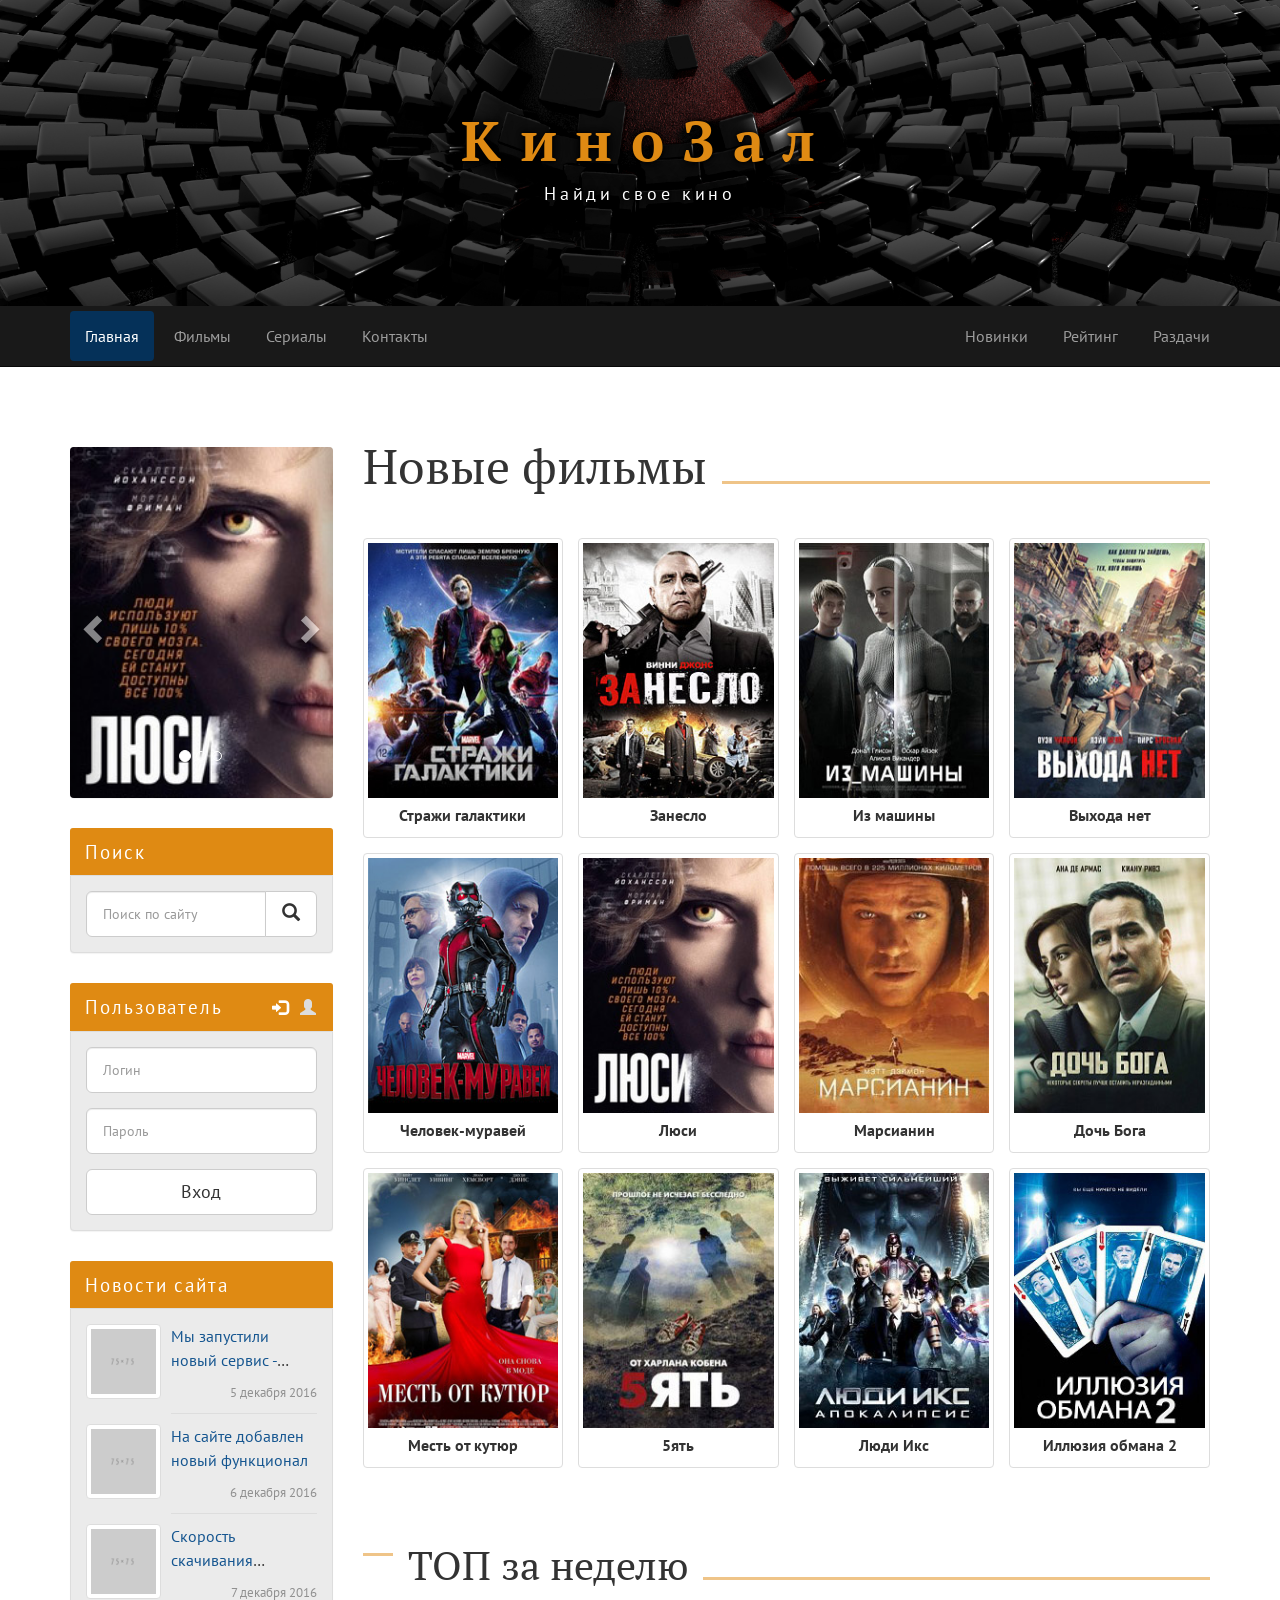
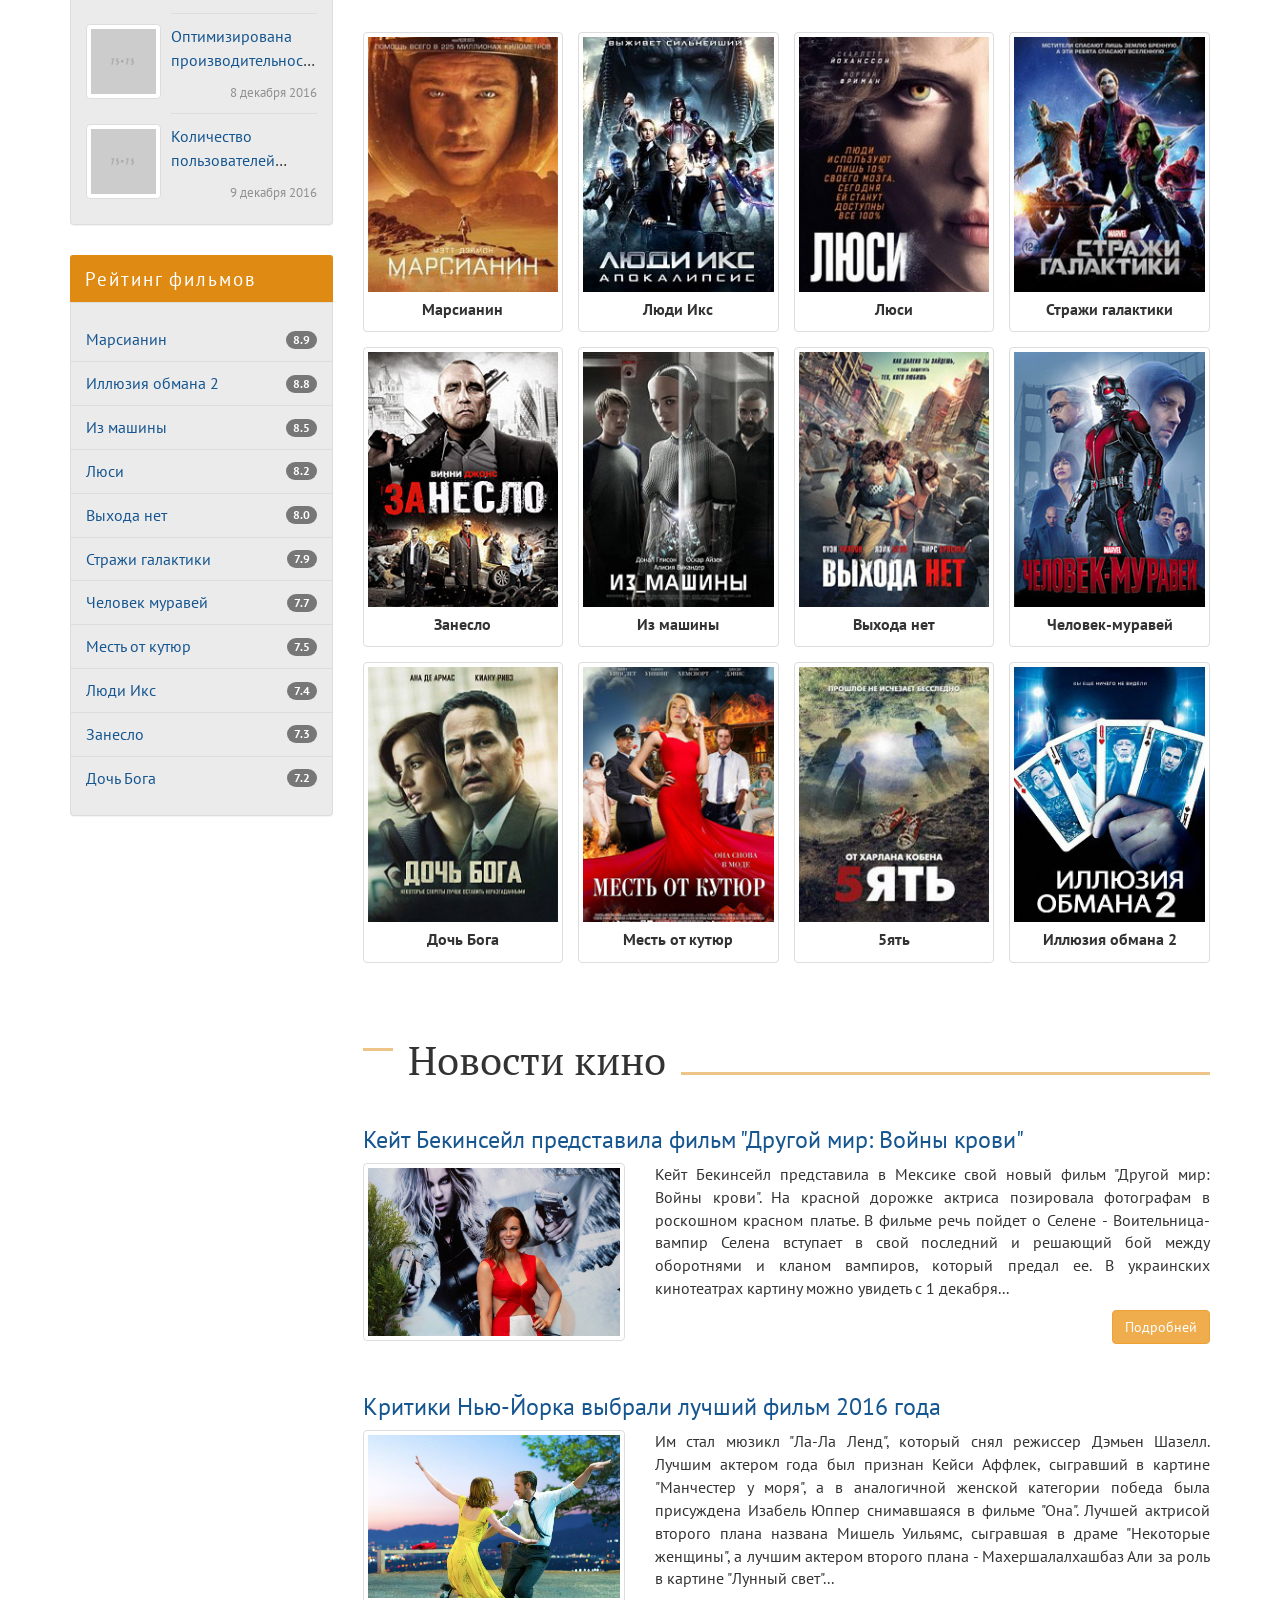
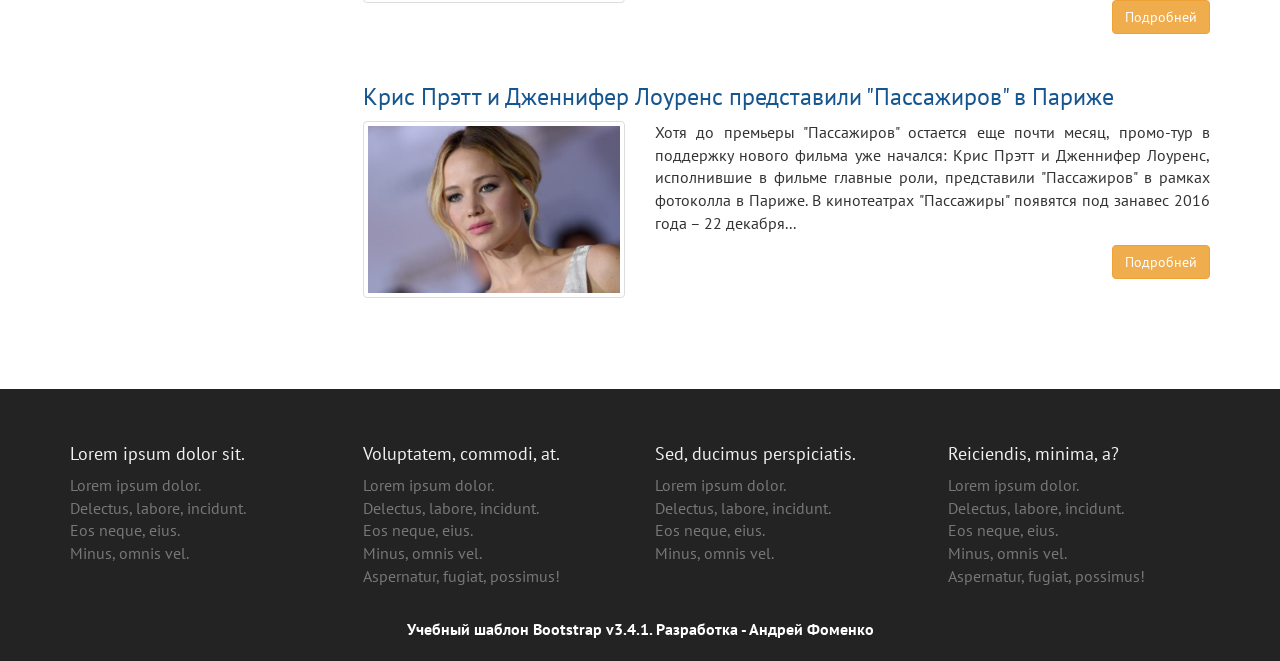
<file: index.html>
<!DOCTYPE html>

<html lang="ru">

<head>
  <meta charset="UTF-8">
  <meta name="viewport"
        content="width=device-width, initial-scale=1.0, minimum-scale=1.0">
  <meta http-equiv="X-UA-Compatible" content="ie=edge">
  <title>КиноЗал</title>
  <link href="libs/bootstrap/dist/css/bootstrap.min.css" rel="stylesheet">
  <link href="https://fonts.googleapis.com/css2?family=PT+Sans:wght@400;700&family=PT+Serif:wght@400;700&display=swap"
        rel="stylesheet">
  <link href="assets/css/style.css" rel="stylesheet">
  <link rel="icon" href="assets/img/favicon.png" type="image/x-icon">
  <!--[if lt IE 9]>
  <script src="https://oss.maxcdn.com/html5shiv/3.7.3/html5shiv.min.js"></script>
  <script src="https://oss.maxcdn.com/respond/1.4.2/respond.min.js"></script>
  <![endif]-->
</head>

<body>

  <header class="header container-fluid">
    <div class="header-logo row">
      <div class="container">
        <strong class="header-logo__title">КиноЗал</strong>
        <span class="header-logo__description">Найди свое кино</span>
      </div>
    </div>

    <div class="row">
      <nav class="navbar navbar-inverse navbar-static-top">
        <div class="container">
          <div class="navbar-header">
            <button type="button" class="navbar-toggle collapsed" data-toggle="collapse" data-target="#bs-example-navbar-collapse-1" aria-expanded="false">
              <span class="icon-bar"></span>
              <span class="icon-bar"></span>
              <span class="icon-bar"></span>
            </button>
          </div>

          <div class="collapse navbar-collapse" id="bs-example-navbar-collapse-1">
            <ul class="nav navbar-nav navbar-left">
              <li class="active"><a href="index.html">Главная</a></li>
              <li><a href="page.html">Фильмы</a></li>
              <li><a href="#">Сериалы</a></li>
              <li><a href="#">Контакты</a></li>
            </ul>
            <ul class="nav navbar-nav navbar-right">
              <li><a href="#">Новинки</a></li>
              <li><a href="#">Рейтинг</a></li>
              <li><a href="#">Раздачи</a></li>
            </ul>
          </div>
        </div>
      </nav>
    </div>


  </header>

  <div class="container">
    <div class="row">
      <main class="main col-lg-9 col-lg-push-3 col-md-8 col-md-push-4">

        <section class="site-search panel panel-info hidden-lg hidden-md">
          <div class="panel-heading">Поиск</div>
          <div class="panel-body">
            <form action="search">
              <div class="input-group input-group-lg">
                <input class="form-control" type="search" placeholder="Поиск по сайту" name="search">
                <span class="input-group-btn">
                  <button class="btn btn-default" type="submit"><span class="glyphicon glyphicon-search" aria-hidden="true"></span></button>
                </span>
              </div>
            </form>
          </div>
        </section>

        <section class="user-login panel panel-info hidden-lg hidden-md">
          <div class="panel-heading">Пользователь</div>
          <div class="panel-body">

            <ul class="user-login__tabs nav nav-tabs" role="tablist">
              <li role="presentation" class="active">
                <a href="#user-login-main" aria-controls="user-login-main" role="tab" data-toggle="tab"><span class="glyphicon glyphicon-log-in" aria-hidden="true"></span></a>
              </li>
              <li role="presentation">
                <a href="#user-registration-main" aria-controls="user-registration-main" role="tab" data-toggle="tab"><span class="glyphicon glyphicon-user" aria-hidden="true"></span></a>
              </li>
            </ul>

            <div class="user-login__content tab-content">
              <div role="tabpanel" class="tab-pane fade in active" id="user-login-main">
                <form action="login">

                  <div class="form-group">
                    <input class="form-control input-lg" type="text" placeholder="Логин" name="login">
                  </div>

                  <div class="form-group">
                    <input class="form-control input-lg" type="text" placeholder="Пароль" name="password">
                  </div>

                  <button class="btn btn-default btn-lg btn-block" type="submit">Вход</button>

                </form>
              </div>

              <div role="tabpanel" class="tab-pane fade" id="user-registration-main">
                <form action="registration">

                  <div class="form-group">
                    <input class="form-control input-lg" type="text" placeholder="Логин" name="login">
                  </div>

                  <div class="form-group">
                    <input class="form-control input-lg" type="text" placeholder="Пароль" name="password">
                  </div>

                  <div class="form-group">
                    <input class="form-control input-lg" type="email" placeholder="Email" name="email">
                  </div>

                  <button class="btn btn-default btn-lg btn-block" type="submit">Регистрация</button>

                </form>
              </div>
            </div>

          </div>
        </section>

        <section class="new-films">
          <div class="films-caption">
            <h1 class="new-films-title">Новые фильмы</h1>
          </div>
          <div class="new-films-row row">

            <article class="new-films-item col-lg-3 col-sm-4 col-xs-6">
              <div class="new-films-item__thumbnail thumbnail">
                <a href="#">
                  <img class="new-films-item__image" src="assets/img/films/1266931.jpg" alt="Film">
                  <div class="new-films-item__caption caption">
                    <h3 class="new-films-item__title">Стражи галактики</h3>
                  </div>
                </a>
              </div>
            </article>

            <article class="new-films-item col-lg-3 col-sm-4 col-xs-6">
              <div class="new-films-item__thumbnail thumbnail">
                <a href="#">
                  <img class="new-films-item__image" src="assets/img/films/1289488.jpg" alt="Film">
                  <div class="new-films-item__caption caption">
                    <h3 class="new-films-item__title">Занесло</h3>
                  </div>
                </a>
              </div>
            </article>

            <article class="new-films-item col-lg-3 col-sm-4 col-xs-6">
              <div class="new-films-item__thumbnail thumbnail">
                <a href="#">
                  <img class="new-films-item__image" src="assets/img/films/1341151.jpg" alt="Film">
                  <div class="new-films-item__caption caption">
                    <h3 class="new-films-item__title">Из машины</h3>
                  </div>
                </a>
              </div>
            </article>

            <article class="new-films-item col-lg-3 col-sm-4 col-xs-6">
              <div class="new-films-item__thumbnail thumbnail">
                <a href="#">
                  <img class="new-films-item__image" src="assets/img/films/1381061.jpg" alt="Film">
                  <div class="new-films-item__caption caption">
                    <h3 class="new-films-item__title">Выхода нет</h3>
                  </div>
                </a>
              </div>
            </article>

            <article class="new-films-item col-lg-3 col-sm-4 col-xs-6">
              <div class="new-films-item__thumbnail thumbnail">
                <a href="#">
                  <img class="new-films-item__image" src="assets/img/films/1393263.jpg" alt="Film">
                  <div class="new-films-item__caption caption">
                    <h3 class="new-films-item__title">Человек-муравей</h3>
                  </div>
                </a>
              </div>
            </article>

            <article class="new-films-item col-lg-3 col-sm-4 col-xs-6">
              <div class="new-films-item__thumbnail thumbnail">
                <a href="#">
                  <img class="new-films-item__image" src="assets/img/films/1263242.jpg" alt="Film">
                  <div class="new-films-item__caption caption">
                    <h3 class="new-films-item__title">Люси</h3>
                  </div>
                </a>
              </div>
            </article>

            <article class="new-films-item col-lg-3 col-sm-4 col-xs-6">
              <div class="new-films-item__thumbnail thumbnail">
                <a href="#">
                  <img class="new-films-item__image" src="assets/img/films/1401663.jpg" alt="Film">
                  <div class="new-films-item__caption caption">
                    <h3 class="new-films-item__title">Марсианин</h3>
                  </div>
                </a>
              </div>
            </article>

            <article class="new-films-item col-lg-3 col-sm-4 col-xs-6">
              <div class="new-films-item__thumbnail thumbnail">
                <a href="#">
                  <img class="new-films-item__image" src="assets/img/films/1415999.jpg" alt="Film">
                  <div class="new-films-item__caption caption">
                    <h3 class="new-films-item__title">Дочь Бога</h3>
                  </div>
                </a>
              </div>
            </article>

            <article class="new-films-item col-lg-3 col-sm-4 col-xs-6">
              <div class="new-films-item__thumbnail thumbnail">
                <a href="#">
                  <img class="new-films-item__image" src="assets/img/films/1423264.jpg" alt="Film">
                  <div class="new-films-item__caption caption">
                    <h3 class="new-films-item__title">Месть от кутюр</h3>
                  </div>
                </a>
              </div>
            </article>

            <article class="new-films-item col-lg-3 col-sm-4 col-xs-6">
              <div class="new-films-item__thumbnail thumbnail">
                <a href="#">
                  <img class="new-films-item__image" src="assets/img/films/1441076.jpg" alt="Film">
                  <div class="new-films-item__caption caption">
                    <h3 class="new-films-item__title">5ять</h3>
                  </div>
                </a>
              </div>
            </article>

            <article class="new-films-item col-lg-3 col-sm-4 col-xs-6">
              <div class="new-films-item__thumbnail thumbnail">
                <a href="#">
                  <img class="new-films-item__image" src="assets/img/films/1453229.jpg" alt="Film">
                  <div class="new-films-item__caption caption">
                    <h3 class="new-films-item__title">Люди Икс</h3>
                  </div>
                </a>
              </div>
            </article>

            <article class="new-films-item col-lg-3 col-sm-4 col-xs-6">
              <div class="new-films-item__thumbnail thumbnail">
                <a href="#">
                  <img class="new-films-item__image" src="assets/img/films/1455536.jpg" alt="Film">
                  <div class="new-films-item__caption caption">
                    <h3 class="new-films-item__title">Иллюзия обмана 2</h3>
                  </div>
                </a>
              </div>
            </article>

          </div>
        </section>

        <section class="top-films">
          <div class="films-caption">
            <h2 class="top-films-title">ТОП за неделю</h2>
          </div>
          <div class="top-films-row row">

            <article class="top-films-item col-lg-3 col-sm-4 col-xs-6">
              <div class="top-films-item__thumbnail thumbnail">
                <a href="#">
                  <img class="top-films-item__image" src="assets/img/films/1401663.jpg" alt="Film">
                  <div class="top-films-item__caption caption">
                    <h3 class="top-films-item__title">Марсианин</h3>
                  </div>
                </a>
              </div>
            </article>

            <article class="top-films-item col-lg-3 col-sm-4 col-xs-6">
              <div class="top-films-item__thumbnail thumbnail">
                <a href="#">
                  <img class="top-films-item__image" src="assets/img/films/1453229.jpg" alt="Film">
                  <div class="top-films-item__caption caption">
                    <h3 class="top-films-item__title">Люди Икс</h3>
                  </div>
                </a>
              </div>
            </article>

            <article class="top-films-item col-lg-3 col-sm-4 col-xs-6">
              <div class="top-films-item__thumbnail thumbnail">
                <a href="#">
                  <img class="top-films-item__image" src="assets/img/films/1263242.jpg" alt="Film">
                  <div class="top-films-item__caption caption">
                    <h3 class="top-films-item__title">Люси</h3>
                  </div>
                </a>
              </div>
            </article>

            <article class="top-films-item col-lg-3 col-sm-4 col-xs-6">
              <div class="top-films-item__thumbnail thumbnail">
                <a href="#">
                  <img class="top-films-item__image" src="assets/img/films/1266931.jpg" alt="Film">
                  <div class="top-films-item__caption caption">
                    <h3 class="top-films-item__title">Стражи галактики</h3>
                  </div>
                </a>
              </div>
            </article>

            <article class="top-films-item col-lg-3 col-sm-4 col-xs-6">
              <div class="top-films-item__thumbnail thumbnail">
                <a href="#">
                  <img class="top-films-item__image" src="assets/img/films/1289488.jpg" alt="Film">
                  <div class="top-films-item__caption caption">
                    <h3 class="top-films-item__title">Занесло</h3>
                  </div>
                </a>
              </div>
            </article>

            <article class="top-films-item col-lg-3 col-sm-4 col-xs-6">
              <div class="top-films-item__thumbnail thumbnail">
                <a href="#">
                  <img class="top-films-item__image" src="assets/img/films/1341151.jpg" alt="Film">
                  <div class="top-films-item__caption caption">
                    <h3 class="top-films-item__title">Из машины</h3>
                  </div>
                </a>
              </div>
            </article>

            <article class="top-films-item col-lg-3 col-sm-4 col-xs-6">
              <div class="top-films-item__thumbnail thumbnail">
                <a href="#">
                  <img class="top-films-item__image" src="assets/img/films/1381061.jpg" alt="Film">
                  <div class="top-films-item__caption caption">
                    <h3 class="top-films-item__title">Выхода нет</h3>
                  </div>
                </a>
              </div>
            </article>

            <article class="top-films-item col-lg-3 col-sm-4 col-xs-6">
              <div class="top-films-item__thumbnail thumbnail">
                <a href="#">
                  <img class="top-films-item__image" src="assets/img/films/1393263.jpg" alt="Film">
                  <div class="top-films-item__caption caption">
                    <h3 class="top-films-item__title">Человек-муравей</h3>
                  </div>
                </a>
              </div>
            </article>

            <article class="top-films-item col-lg-3 col-sm-4 col-xs-6">
              <div class="top-films-item__thumbnail thumbnail">
                <a href="#">
                  <img class="top-films-item__image" src="assets/img/films/1415999.jpg" alt="Film">
                  <div class="top-films-item__caption caption">
                    <h3 class="top-films-item__title">Дочь Бога</h3>
                  </div>
                </a>
              </div>
            </article>

            <article class="top-films-item col-lg-3 col-sm-4 col-xs-6">
              <div class="top-films-item__thumbnail thumbnail">
                <a href="#">
                  <img class="top-films-item__image" src="assets/img/films/1423264.jpg" alt="Film">
                  <div class="top-films-item__caption caption">
                    <h3 class="top-films-item__title">Месть от кутюр</h3>
                  </div>
                </a>
              </div>
            </article>

            <article class="top-films-item col-lg-3 col-sm-4 col-xs-6">
              <div class="top-films-item__thumbnail thumbnail">
                <a href="#">
                  <img class="top-films-item__image" src="assets/img/films/1441076.jpg" alt="Film">
                  <div class="top-films-item__caption caption">
                    <h3 class="top-films-item__title">5ять</h3>
                  </div>
                </a>
              </div>
            </article>

            <article class="top-films-item col-lg-3 col-sm-4 col-xs-6">
              <div class="top-films-item__thumbnail thumbnail">
                <a href="#">
                  <img class="top-films-item__image" src="assets/img/films/1455536.jpg" alt="Film">
                  <div class="top-films-item__caption caption">
                    <h3 class="top-films-item__title">Иллюзия обмана 2</h3>
                  </div>
                </a>
              </div>
            </article>

          </div>
        </section>

        <section class="film-news">
          <div class="films-caption">
            <h2 class="films-news-title">Новости кино</h2>
          </div>

          <article class="films-news-item">
            <h3 class="films-news-item__title films-news-item__title--first"><a href="#">Кейт Бекинсейл представила фильм "Другой мир: Войны крови"</a></h3>
            <div class="row">
              <div class="col-sm-4">
                <div class="films-news-item__thumbnail thumbnail">
                  <img class="films-news-item__image" src="assets/img/news/news-1.jpg" alt="image">
                </div>
              </div>
              <div class="col-sm-8">
                <p class="films-news-item__description">Кейт Бекинсейл представила в Мексике свой новый фильм "Другой мир: Войны крови". На красной дорожке актриса позировала фотографам в роскошном красном платье. В фильме речь пойдет о Селене - Воительница-вампир Селена вступает в свой последний и решающий бой между оборотнями и кланом вампиров, который предал ее. В украинских кинотеатрах картину можно увидеть с 1 декабря...
                </p>
                <a href="#" class="films-news-item__btn btn btn-warning">Подробней</a>
              </div>
            </div>
          </article>

          <article class="films-news-item">
            <h3 class="films-news-item__title"><a href="#">Критики Нью-Йорка выбрали лучший фильм 2016 года</a></h3>
            <div class="row">
              <div class="col-sm-4">
                <div class="films-news-item__thumbnail thumbnail">
                  <img class="films-news-item__image" src="assets/img/news/news-2.jpg" alt="image">
                </div>
              </div>
              <div class="col-sm-8">
                <p class="films-news-item__description">Им стал мюзикл "Ла-Ла Ленд", который снял режиссер Дэмьен Шазелл. Лучшим актером года был признан Кейси Аффлек, сыгравший в картине "Манчестер у моря", а в аналогичной женской категории победа была присуждена Изабель Юппер снимавшаяся в фильме "Она". Лучшей актрисой второго плана названа Мишель Уильямс, сыгравшая в драме "Некоторые женщины", а лучшим актером второго плана - Махершалалхашбаз Али за роль в картине "Лунный свет"...
                </p>
                <a href="#" class="films-news-item__btn btn btn-warning">Подробней</a>
              </div>
            </div>
          </article>

          <article class="films-news-item">
            <h3 class="films-news-item__title"><a href="#">Крис Прэтт и Дженнифер Лоуренс представили "Пассажиров" в Париже</a></h3>
            <div class="row">
              <div class="col-sm-4">
                <div class="films-news-item__thumbnail thumbnail">
                  <img class="films-news-item__image" src="assets/img/news/news-3.jpg" alt="image">
                </div>
              </div>
              <div class="col-sm-8">
                <p class="films-news-item__description">Хотя до премьеры "Пассажиров" остается еще почти месяц, промо-тур в поддержку нового фильма уже начался: Крис Прэтт и Дженнифер Лоуренс, исполнившие в фильме главные роли, представили "Пассажиров" в рамках фотоколла в Париже. В кинотеатрах "Пассажиры" появятся под занавес 2016 года – 22 декабря...
                </p>
                <a href="#" class="films-news-item__btn btn btn-warning">Подробней</a>
              </div>
            </div>
          </article>

        </section>

      </main>


      <aside class="left-sidebar col-lg-3 col-lg-pull-9 col-md-4 col-md-pull-8">
        <div class="vertical-slider panel panel-info hidden-sm hidden-xs">
          <div id="carousel-example-generic" class="carousel slide" data-ride="carousel">

            <ol class="carousel-indicators">
              <li data-target="#carousel-example-generic" data-slide-to="0" class="active"></li>
              <li data-target="#carousel-example-generic" data-slide-to="1"></li>
              <li data-target="#carousel-example-generic" data-slide-to="2"></li>
            </ol>

            <div class="carousel-inner" role="listbox">

              <div class="item active">
                <img class="vertical-slider__image" src="assets/img/films/1263242.jpg" alt="Film 1">
              </div>

              <div class="item">
                <img class="vertical-slider__image" src="assets/img/films/1266931.jpg" alt="Film 2">
              </div>

              <div class="item">
                <img class="vertical-slider__image" src="assets/img/films/1289488.jpg" alt="Film 3">
              </div>

            </div>

            <a class="left carousel-control" href="#carousel-example-generic" role="button" data-slide="prev">
              <span class="glyphicon glyphicon-chevron-left" aria-hidden="true"></span>
              <span class="sr-only">Previous</span>
            </a>
            <a class="right carousel-control" href="#carousel-example-generic" role="button" data-slide="next">
              <span class="glyphicon glyphicon-chevron-right" aria-hidden="true"></span>
              <span class="sr-only">Next</span>
            </a>
          </div>
        </div>

        <div class="site-search panel panel-info hidden-sm hidden-xs">
          <div class="panel-heading">Поиск</div>
          <div class="panel-body">
            <form action="search">
              <div class="input-group input-group-lg">
                <input class="form-control" type="search" placeholder="Поиск по сайту" name="search">
                <span class="input-group-btn">
                  <button class="btn btn-default" type="submit"><span class="glyphicon glyphicon-search" aria-hidden="true"></span></button>
                </span>
              </div>
            </form>
          </div>
        </div>

        <div class="user-login panel panel-info hidden-sm hidden-xs">
          <div class="panel-heading">Пользователь</div>
          <div class="panel-body">

            <ul class="user-login__tabs nav nav-tabs" role="tablist">
              <li role="presentation" class="active">
                <a href="#user-login-sidebar" aria-controls="user-login-sidebar" role="tab" data-toggle="tab"><span class="glyphicon glyphicon-log-in" aria-hidden="true"></span></a>
              </li>
              <li role="presentation">
                <a href="#user-registration-sidebar" aria-controls="user-registration-sidebar" role="tab" data-toggle="tab"><span class="glyphicon glyphicon-user" aria-hidden="true"></span></a>
              </li>
            </ul>

            <div class="user-login__content tab-content">
              <div role="tabpanel" class="tab-pane fade in active" id="user-login-sidebar">
                <form action="login">

                  <div class="form-group">
                    <input class="form-control input-lg" type="text" placeholder="Логин" name="login">
                  </div>

                  <div class="form-group">
                    <input class="form-control input-lg" type="text" placeholder="Пароль" name="password">
                  </div>

                  <button class="btn btn-default btn-lg btn-block" type="submit">Вход</button>

                </form>
              </div>

              <div role="tabpanel" class="tab-pane fade" id="user-registration-sidebar">
                <form action="registration">

                  <div class="form-group">
                    <input class="form-control input-lg" type="text" placeholder="Логин" name="login">
                  </div>

                  <div class="form-group">
                    <input class="form-control input-lg" type="text" placeholder="Пароль" name="password">
                  </div>

                  <div class="form-group">
                    <input class="form-control input-lg" type="email" placeholder="Email" name="email">
                  </div>

                  <button class="btn btn-default btn-lg btn-block" type="submit">Регистрация</button>

                </form>
              </div>
            </div>

          </div>
        </div>

        <div class="panel panel-info">
          <div class="panel-heading">Новости сайта</div>
          <div class="panel-body">
            <div class="site-news-item">
              <div class="site-news-item__image thumbnail">
                <img src="assets/img/75x75.png" alt="News"></div>
                <div class="site-news-item__title">
                  <a href="#">Мы запустили новый сервис - КиноМонстр</a></div>
                <div class="site-news-item__date">5 декабря 2016</div>
              </div>


            <div class="site-news-item">
              <div class="site-news-item__image thumbnail">
                <img src="assets/img/75x75.png" alt="News"></div>
              <div class="site-news-item__title">
                <a href="#">На сайте добавлен новый функционал</a></div>
              <div class="site-news-item__date">6 декабря 2016</div>
            </div>


            <div class="site-news-item">
              <div class="site-news-item__image thumbnail">
                <img src="assets/img/75x75.png" alt="News"></div>
              <div class="site-news-item__title">
                <a href="#">Скорость скачивания фильмов увеличена</a></div>
              <div class="site-news-item__date">7 декабря 2016</div>
            </div>


            <div class="site-news-item">
              <div class="site-news-item__image thumbnail">
                <img src="assets/img/75x75.png" alt="News"></div>
              <div class="site-news-item__title">
                <a href="#">Оптимизирована производительность сервера</a></div>
              <div class="site-news-item__date">8 декабря 2016</div>
            </div>


            <div class="site-news-item">
              <div class="site-news-item__image thumbnail">
                <img src="assets/img/75x75.png" alt="News"></div>
              <div class="site-news-item__title">
                <a href="#">Количество пользователей перевалила за 10 000</a></div>
              <div class="site-news-item__date">9 декабря 2016</div>
            </div>

          </div>

        </div>

        <div class="top-films panel panel-info">
          <div class="panel-heading">Рейтинг фильмов</div>
          <div class="top-films__body panel-body">
            <div class="top-films__list list-group">
              <a href="#" class="top-films__item list-group-item">Марсианин
                <span class="top-films__badge badge">8.9</span>
              </a>

              <a href="#" class="top-films__item list-group-item">Иллюзия обмана 2
                <span class="top-films__badge badge">8.8</span>
              </a>

              <a href="#" class="top-films__item list-group-item">Из машины
                <span class="top-films__badge badge">8.5</span>
              </a>

              <a href="#" class="top-films__item list-group-item">Люси
                <span class="top-films__badge badge">8.2</span>
              </a>

              <a href="#" class="top-films__item list-group-item">Выхода нет
                <span class="top-films__badge badge">8.0</span>
              </a>

              <a href="#" class="top-films__item list-group-item">Стражи галактики
                <span class="top-films__badge badge">7.9</span>
              </a>

              <a href="#" class="top-films__item list-group-item">Человек муравей
                <span class="top-films__badge badge">7.7</span>
              </a>

              <a href="#" class="top-films__item list-group-item">Месть от кутюр
                <span class="top-films__badge badge">7.5</span>
              </a>

              <a href="#" class="top-films__item list-group-item">Люди Икс
                <span class="top-films__badge badge">7.4</span>
              </a>

              <a href="#" class="top-films__item list-group-item">Занесло
                <span class="top-films__badge badge">7.3</span>
              </a>

              <a href="#" class="top-films__item list-group-item">Дочь Бога
                <span class="top-films__badge badge">7.2</span>
              </a>

            </div>
          </div>
        </div>
      </aside>
    </div>
  </div>

  <footer class="footer container-fluid">
    <div class="row">
      <div class="container footer-container">
        <div class="row footer-row">
          <div class="col-md-3 col-xs-6 footer-nav">
            <h4 class="footer-nav__title">Lorem ipsum dolor sit.</h4>
            <ul class="footer-nav__list">
              <li class="footer-nav__item"><a href="#">Lorem ipsum dolor.</a></li>
              <li class="footer-nav__item"><a href="#">Delectus, labore, incidunt.</a></li>
              <li class="footer-nav__item"><a href="#">Eos neque, eius.</a></li>
              <li class="footer-nav__item"><a href="#">Minus, omnis vel.</a></li>
            </ul>
          </div>

          <div class="col-md-3 col-xs-6 footer-nav">
            <h4 class="footer-nav__title">Voluptatem, commodi, at.</h4>
            <ul  class="footer-nav__list">
              <li class="footer-nav__item"><a href="#">Lorem ipsum dolor.</a></li>
              <li class="footer-nav__item"><a href="#">Delectus, labore, incidunt.</a></li>
              <li class="footer-nav__item"><a href="#">Eos neque, eius.</a></li>
              <li class="footer-nav__item"><a href="#">Minus, omnis vel.</a></li>
              <li class="footer-nav__item"><a href="#">Aspernatur, fugiat, possimus!</a></li>
            </ul>
          </div>

          <div class="col-md-3 col-xs-6 footer-nav">
            <h4 class="footer-nav__title">Sed, ducimus perspiciatis.</h4>
            <ul class="footer-nav__list">
              <li class="footer-nav__item"><a href="#">Lorem ipsum dolor.</a></li>
              <li class="footer-nav__item"><a href="#">Delectus, labore, incidunt.</a></li>
              <li class="footer-nav__item"><a href="#">Eos neque, eius.</a></li>
              <li class="footer-nav__item"><a href="#">Minus, omnis vel.</a></li>
            </ul>
          </div>

          <div class="col-md-3 col-xs-6 footer-nav">
            <h4 class="footer-nav__title">Reiciendis, minima, a?</h4>
            <ul  class="footer-nav__list">
              <li class="footer-nav__item"><a href="#">Lorem ipsum dolor.</a></li>
              <li class="footer-nav__item"><a href="#">Delectus, labore, incidunt.</a></li>
              <li class="footer-nav__item"><a href="#">Eos neque, eius.</a></li>
              <li class="footer-nav__item"><a href="#">Minus, omnis vel.</a></li>
              <li class="footer-nav__item"><a href="#">Aspernatur, fugiat, possimus!</a></li>
            </ul>
          </div>

        </div>

        <div class="row copyright">
          <a href="https://fomenko.top/">Учебный шаблон Bootstrap v3.4.1. Разработка - Андрей Фоменко</a>
        </div>

      </div>
    </div>
  </footer>

<script src="libs/jquery/dist/jquery.min.js"></script>
<script src="libs/bootstrap/dist/js/bootstrap.min.js"></script>
</body>

</html>
</file>
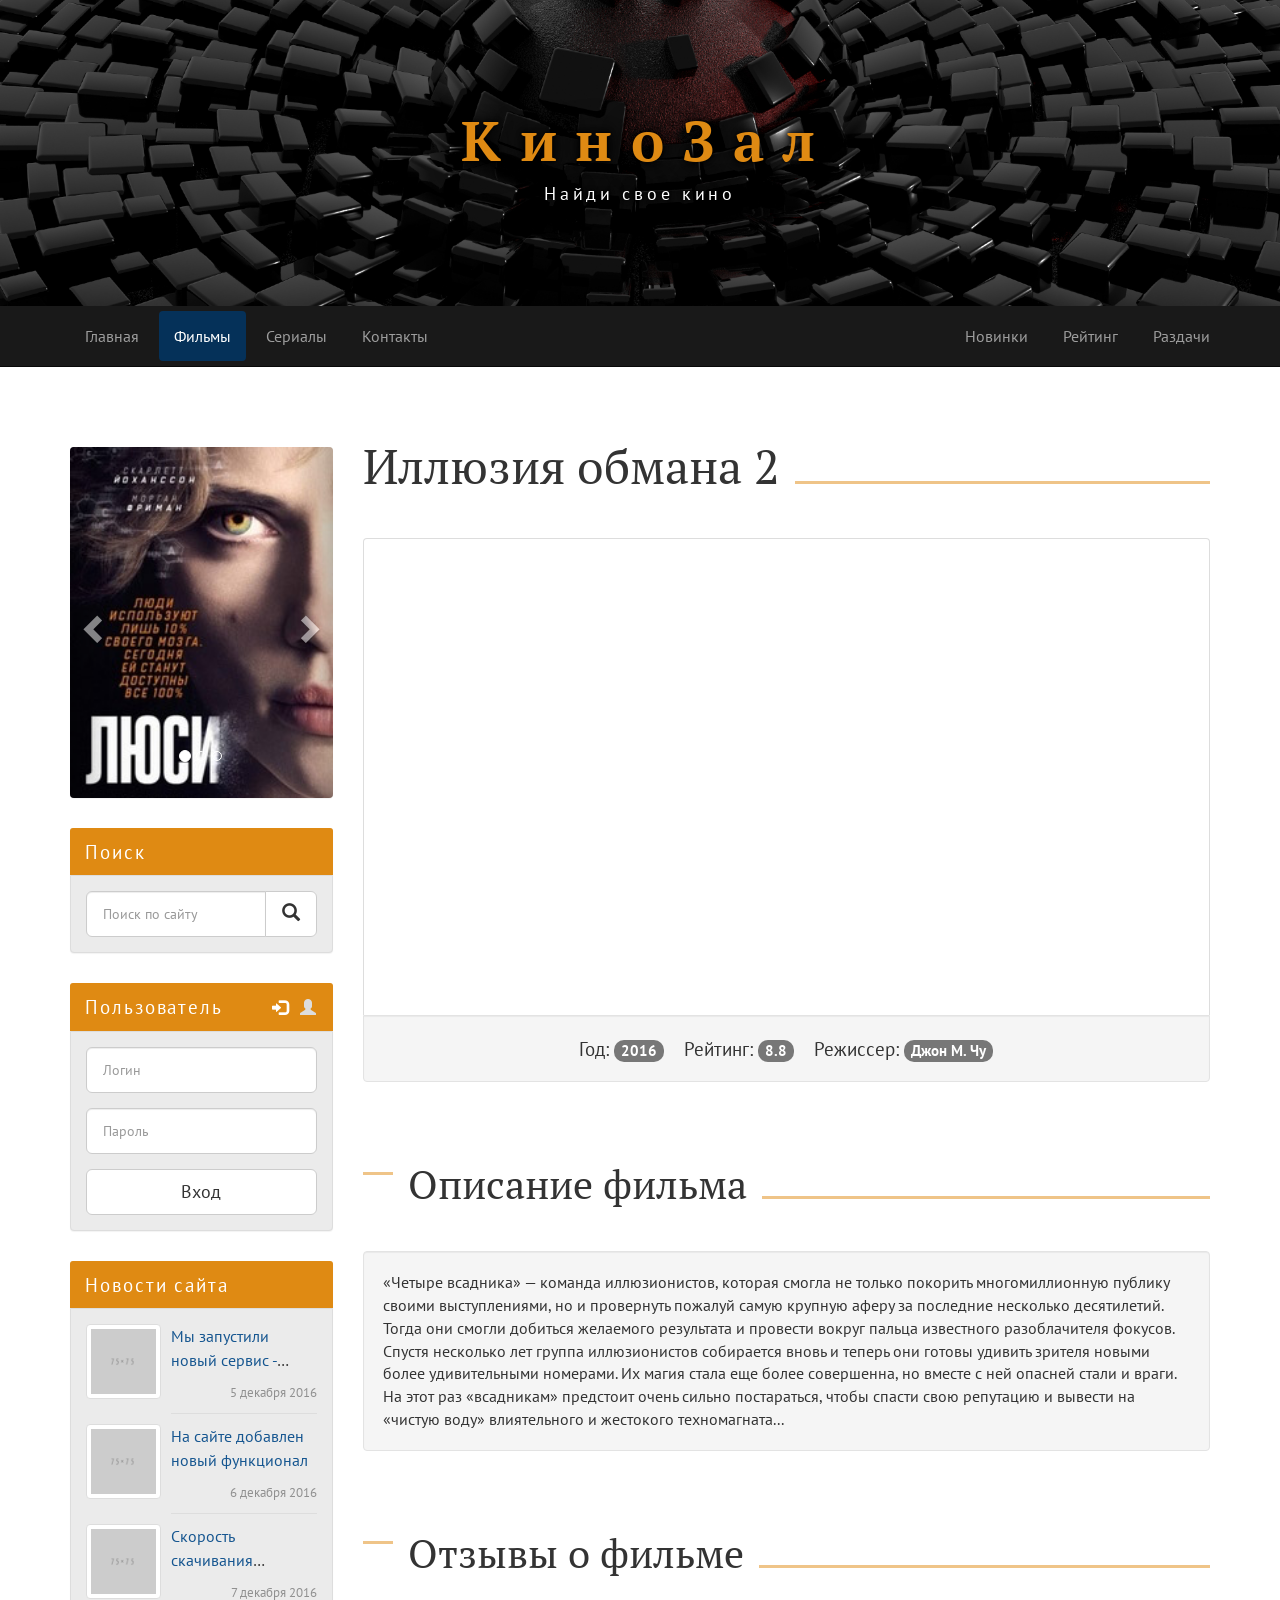
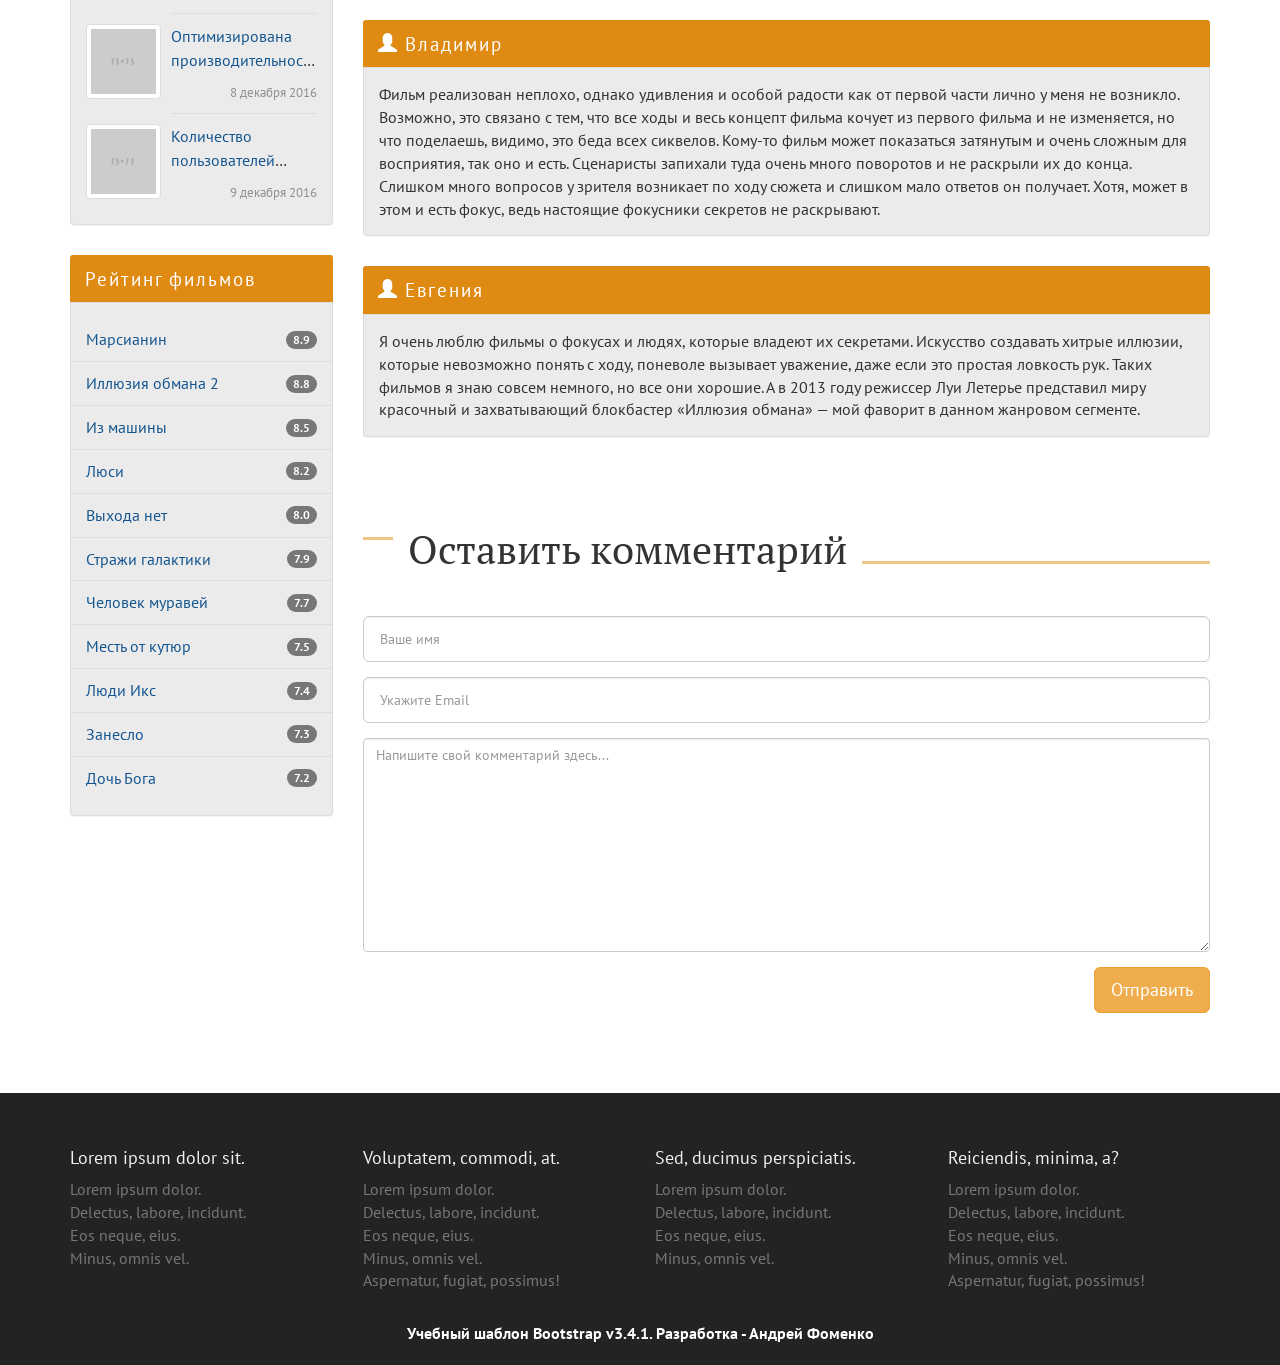
<file: page.html>
<!DOCTYPE html>

<html lang="ru">

<head>
  <meta charset="UTF-8">
  <meta name="viewport"
        content="width=device-width, initial-scale=1.0, minimum-scale=1.0">
  <meta http-equiv="X-UA-Compatible" content="ie=edge">
  <title>КиноЗал</title>
  <link href="libs/bootstrap/dist/css/bootstrap.min.css" rel="stylesheet">
  <link href="https://fonts.googleapis.com/css2?family=PT+Sans:wght@400;700&family=PT+Serif:wght@400;700&display=swap"
        rel="stylesheet">
  <link href="assets/css/style.css" rel="stylesheet">
  <link rel="icon" href="assets/img/favicon.png" type="image/x-icon">
  <!--[if lt IE 9]>
  <script src="https://oss.maxcdn.com/html5shiv/3.7.3/html5shiv.min.js"></script>
  <script src="https://oss.maxcdn.com/respond/1.4.2/respond.min.js"></script>
  <![endif]-->
</head>

<body>

<header class="header container-fluid">
  <div class="header-logo row">
    <div class="container">
      <strong class="header-logo__title">КиноЗал</strong>
      <span class="header-logo__description">Найди свое кино</span>
    </div>
  </div>

  <div class="row">
    <nav class="navbar navbar-inverse navbar-static-top">
      <div class="container">
        <div class="navbar-header">
          <button type="button" class="navbar-toggle collapsed" data-toggle="collapse" data-target="#bs-example-navbar-collapse-1" aria-expanded="false">
            <span class="icon-bar"></span>
            <span class="icon-bar"></span>
            <span class="icon-bar"></span>
          </button>
        </div>

        <div class="collapse navbar-collapse" id="bs-example-navbar-collapse-1">
          <ul class="nav navbar-nav navbar-left">
            <li><a href="index.html">Главная</a></li>
            <li class="active"><a href="page.html">Фильмы</a></li>
            <li><a href="#">Сериалы</a></li>
            <li><a href="#">Контакты</a></li>
          </ul>
          <ul class="nav navbar-nav navbar-right">
            <li><a href="#">Новинки</a></li>
            <li><a href="#">Рейтинг</a></li>
            <li><a href="#">Раздачи</a></li>
          </ul>
        </div>
      </div>
    </nav>
  </div>


</header>

<div class="container">
  <div class="row">
    <main class="main col-lg-9 col-lg-push-3 col-md-8 col-md-push-4">

      <section class="site-search panel panel-info hidden-lg hidden-md">
        <div class="panel-heading">Поиск</div>
        <div class="panel-body">
          <form action="search">
            <div class="input-group input-group-lg">
              <input class="form-control" type="search" placeholder="Поиск по сайту" name="search">
              <span class="input-group-btn">
                  <button class="btn btn-default" type="submit"><span class="glyphicon glyphicon-search" aria-hidden="true"></span></button>
                </span>
            </div>
          </form>
        </div>
      </section>

      <section class="user-login panel panel-info hidden-lg hidden-md">
        <div class="panel-heading">Пользователь</div>
        <div class="panel-body">

          <ul class="user-login__tabs nav nav-tabs" role="tablist">
            <li role="presentation" class="active">
              <a href="#user-login-main" aria-controls="user-login-main" role="tab" data-toggle="tab"><span class="glyphicon glyphicon-log-in" aria-hidden="true"></span></a>
            </li>
            <li role="presentation">
              <a href="#user-registration-main" aria-controls="user-registration-main" role="tab" data-toggle="tab"><span class="glyphicon glyphicon-user" aria-hidden="true"></span></a>
            </li>
          </ul>

          <div class="user-login__content tab-content">
            <div role="tabpanel" class="tab-pane fade in active" id="user-login-main">
              <form action="login">

                <div class="form-group">
                  <input class="form-control input-lg" type="text" placeholder="Логин" name="login">
                </div>

                <div class="form-group">
                  <input class="form-control input-lg" type="text" placeholder="Пароль" name="password">
                </div>

                <button class="btn btn-default btn-lg btn-block" type="submit">Вход</button>

              </form>
            </div>

            <div role="tabpanel" class="tab-pane fade" id="user-registration-main">
              <form action="registration">

                <div class="form-group">
                  <input class="form-control input-lg" type="text" placeholder="Логин" name="login">
                </div>

                <div class="form-group">
                  <input class="form-control input-lg" type="text" placeholder="Пароль" name="password">
                </div>

                <div class="form-group">
                  <input class="form-control input-lg" type="email" placeholder="Email" name="email">
                </div>

                <button class="btn btn-default btn-lg btn-block" type="submit">Регистрация</button>

              </form>
            </div>
          </div>

        </div>
      </section>

      <section class="film-trailer">
        <div class="film-trailer-caption">
          <h1 class="film-trailer-title">Иллюзия обмана 2</h1>
        </div>
        <div class="film-trailer-row row">

          <div class="film-trailer-item">
            <div class="embed-responsive embed-responsive-16by9 main-video">
              <iframe class="embed-responsive-item" src="https://www.youtube.com/embed/47DzVAIzSQI" allowfullscreen=""></iframe>
            </div>
          </div>


          <div class="well text-center film-trailer-item-well">
            <span class="film-trailer-item__info">Год: <span class="badge film-trailer-item__badge">2016</span></span>
            <span class="film-trailer-item__info">Рейтинг: <span class="badge film-trailer-item__badge">8.8</span></span>
            <span class="film-trailer-item__info">Режиссер: <span class="badge film-trailer-item__badge">Джон М. Чу</span></span>
          </div>

        </div>
      </section>

      <section class="about-film">
        <div class="about-film-caption">
          <h2 class="about-film-title">Описание фильма</h2>
        </div>
          <div class="well about-film-item-well">«Четыре всадника» — команда иллюзионистов, которая смогла не только покорить многомиллионную публику своими выступлениями, но и провернуть пожалуй самую крупную аферу за последние несколько десятилетий. Тогда они смогли добиться желаемого результата и провести вокруг пальца известного разоблачителя фокусов. Спустя несколько лет группа иллюзионистов собирается вновь и теперь они готовы удивить зрителя новыми более удивительными номерами. Их магия стала еще более совершенна, но вместе с ней опасней стали и враги. На этот раз «всадникам» предстоит очень сильно постараться, чтобы спасти свою репутацию и вывести на «чистую воду» влиятельного и жестокого техномагната...</div>

      </section>

      <section class="comments">
        <div class="comments-caption">
          <h2 class="comments-title">Отзывы о фильме</h2>
        </div>

        <div class="comments panel panel-info">
          <div class="panel-heading"><span class="glyphicon glyphicon-user" aria-hidden="true"></span> Владимир</div>
          <div class="panel-body">
              Фильм реализован неплохо, однако удивления и особой радости как от первой части лично у меня не возникло. Возможно, это связано с тем, что все ходы и весь концепт фильма кочует из первого фильма и не изменяется, но что поделаешь, видимо, это беда всех сиквелов. Кому-то фильм может показаться затянутым и очень сложным для восприятия, так оно и есть. Сценаристы запихали туда очень много поворотов и не раскрыли их до конца. Слишком много вопросов у зрителя возникает по ходу сюжета и слишком мало ответов он получает. Хотя, может в этом и есть фокус, ведь настоящие фокусники секретов не раскрывают.
          </div>
        </div>

        <div class="comments panel panel-info">
          <div class="panel-heading"><span class="glyphicon glyphicon-user" aria-hidden="true"></span> Евгения</div>
          <div class="panel-body">
              Я очень люблю фильмы о фокусах и людях, которые владеют их секретами. Искусство создавать хитрые иллюзии, которые невозможно понять с ходу, поневоле вызывает уважение, даже если это простая ловкость рук. Таких фильмов я знаю совсем немного, но все они хорошие. А в 2013 году режиссер Луи Летерье представил миру красочный и захватывающий блокбастер «Иллюзия обмана» — мой фаворит в данном жанровом сегменте.
          </div>
        </div>


      </section>

      <section class="leave-comment">
        <div class="leave-comment-caption">
          <h2 class="leave-comment-title">Оставить комментарий</h2>

          <form action="comment">

            <div class="form-group">
              <input class="form-control input-lg" type="text" placeholder="Ваше имя" name="login">
            </div>

            <div class="form-group">
              <input class="form-control input-lg" type="email" placeholder="Укажите Email" name="email">
            </div>

            <div class="form-group">
              <textarea class="form-control" rows="10" placeholder="Напишите свой комментарий здесь..." name="text-comment"></textarea>
            </div>

            <button class="leave-comment__btn btn btn-lg btn-warning" type="submit">Отправить</button>

          </form>
        </div>



      </section>

    </main>


    <aside class="left-sidebar col-lg-3 col-lg-pull-9 col-md-4 col-md-pull-8">
      <div class="vertical-slider panel panel-info hidden-sm hidden-xs">
        <div id="carousel-example-generic" class="carousel slide" data-ride="carousel">

          <ol class="carousel-indicators">
            <li data-target="#carousel-example-generic" data-slide-to="0" class="active"></li>
            <li data-target="#carousel-example-generic" data-slide-to="1"></li>
            <li data-target="#carousel-example-generic" data-slide-to="2"></li>
          </ol>

          <div class="carousel-inner" role="listbox">

            <div class="item active">
              <img class="vertical-slider__image" src="assets/img/films/1263242.jpg" alt="Film 1">
            </div>

            <div class="item">
              <img class="vertical-slider__image" src="assets/img/films/1266931.jpg" alt="Film 2">
            </div>

            <div class="item">
              <img class="vertical-slider__image" src="assets/img/films/1289488.jpg" alt="Film 3">
            </div>

          </div>

          <a class="left carousel-control" href="#carousel-example-generic" role="button" data-slide="prev">
            <span class="glyphicon glyphicon-chevron-left" aria-hidden="true"></span>
            <span class="sr-only">Previous</span>
          </a>
          <a class="right carousel-control" href="#carousel-example-generic" role="button" data-slide="next">
            <span class="glyphicon glyphicon-chevron-right" aria-hidden="true"></span>
            <span class="sr-only">Next</span>
          </a>
        </div>
      </div>

      <div class="site-search panel panel-info hidden-sm hidden-xs">
        <div class="panel-heading">Поиск</div>
        <div class="panel-body">
          <form action="search">
            <div class="input-group input-group-lg">
              <input class="form-control" type="search" placeholder="Поиск по сайту" name="search">
              <span class="input-group-btn">
                  <button class="btn btn-default" type="submit"><span class="glyphicon glyphicon-search" aria-hidden="true"></span></button>
                </span>
            </div>
          </form>
        </div>
      </div>

      <div class="user-login panel panel-info hidden-sm hidden-xs">
        <div class="panel-heading">Пользователь</div>
        <div class="panel-body">

          <ul class="user-login__tabs nav nav-tabs" role="tablist">
            <li role="presentation" class="active">
              <a href="#user-login-sidebar" aria-controls="user-login-sidebar" role="tab" data-toggle="tab"><span class="glyphicon glyphicon-log-in" aria-hidden="true"></span></a>
            </li>
            <li role="presentation">
              <a href="#user-registration-sidebar" aria-controls="user-registration-sidebar" role="tab" data-toggle="tab"><span class="glyphicon glyphicon-user" aria-hidden="true"></span></a>
            </li>
          </ul>

          <div class="user-login__content tab-content">
            <div role="tabpanel" class="tab-pane fade in active" id="user-login-sidebar">
              <form action="login">

                <div class="form-group">
                  <input class="form-control input-lg" type="text" placeholder="Логин" name="login">
                </div>

                <div class="form-group">
                  <input class="form-control input-lg" type="text" placeholder="Пароль" name="password">
                </div>

                <button class="btn btn-default btn-lg btn-block" type="submit">Вход</button>

              </form>
            </div>

            <div role="tabpanel" class="tab-pane fade" id="user-registration-sidebar">
              <form action="registration">

                <div class="form-group">
                  <input class="form-control input-lg" type="text" placeholder="Логин" name="login">
                </div>

                <div class="form-group">
                  <input class="form-control input-lg" type="text" placeholder="Пароль" name="password">
                </div>

                <div class="form-group">
                  <input class="form-control input-lg" type="email" placeholder="Email" name="email">
                </div>

                <button class="btn btn-default btn-lg btn-block" type="submit">Регистрация</button>

              </form>
            </div>
          </div>

        </div>
      </div>

      <div class="panel panel-info">
        <div class="panel-heading">Новости сайта</div>
        <div class="panel-body">
          <div class="site-news-item">
            <div class="site-news-item__image thumbnail">
              <img src="assets/img/75x75.png" alt="News"></div>
            <div class="site-news-item__title">
              <a href="#">Мы запустили новый сервис - КиноМонстр</a></div>
            <div class="site-news-item__date">5 декабря 2016</div>
          </div>


          <div class="site-news-item">
            <div class="site-news-item__image thumbnail">
              <img src="assets/img/75x75.png" alt="News"></div>
            <div class="site-news-item__title">
              <a href="#">На сайте добавлен новый функционал</a></div>
            <div class="site-news-item__date">6 декабря 2016</div>
          </div>


          <div class="site-news-item">
            <div class="site-news-item__image thumbnail">
              <img src="assets/img/75x75.png" alt="News"></div>
            <div class="site-news-item__title">
              <a href="#">Скорость скачивания фильмов увеличена</a></div>
            <div class="site-news-item__date">7 декабря 2016</div>
          </div>


          <div class="site-news-item">
            <div class="site-news-item__image thumbnail">
              <img src="assets/img/75x75.png" alt="News"></div>
            <div class="site-news-item__title">
              <a href="#">Оптимизирована производительность сервера</a></div>
            <div class="site-news-item__date">8 декабря 2016</div>
          </div>


          <div class="site-news-item">
            <div class="site-news-item__image thumbnail">
              <img src="assets/img/75x75.png" alt="News"></div>
            <div class="site-news-item__title">
              <a href="#">Количество пользователей перевалила за 10 000</a></div>
            <div class="site-news-item__date">9 декабря 2016</div>
          </div>

        </div>

      </div>

      <div class="top-films panel panel-info">
        <div class="panel-heading">Рейтинг фильмов</div>
        <div class="top-films__body panel-body">
          <div class="top-films__list list-group">
            <a href="#" class="top-films__item list-group-item">Марсианин
              <span class="top-films__badge badge">8.9</span>
            </a>

            <a href="#" class="top-films__item list-group-item">Иллюзия обмана 2
              <span class="top-films__badge badge">8.8</span>
            </a>

            <a href="#" class="top-films__item list-group-item">Из машины
              <span class="top-films__badge badge">8.5</span>
            </a>

            <a href="#" class="top-films__item list-group-item">Люси
              <span class="top-films__badge badge">8.2</span>
            </a>

            <a href="#" class="top-films__item list-group-item">Выхода нет
              <span class="top-films__badge badge">8.0</span>
            </a>

            <a href="#" class="top-films__item list-group-item">Стражи галактики
              <span class="top-films__badge badge">7.9</span>
            </a>

            <a href="#" class="top-films__item list-group-item">Человек муравей
              <span class="top-films__badge badge">7.7</span>
            </a>

            <a href="#" class="top-films__item list-group-item">Месть от кутюр
              <span class="top-films__badge badge">7.5</span>
            </a>

            <a href="#" class="top-films__item list-group-item">Люди Икс
              <span class="top-films__badge badge">7.4</span>
            </a>

            <a href="#" class="top-films__item list-group-item">Занесло
              <span class="top-films__badge badge">7.3</span>
            </a>

            <a href="#" class="top-films__item list-group-item">Дочь Бога
              <span class="top-films__badge badge">7.2</span>
            </a>

          </div>
        </div>
      </div>
    </aside>
  </div>
</div>

<footer class="footer container-fluid">
  <div class="row">
    <div class="container footer-container">
      <div class="row footer-row">
        <div class="col-md-3 col-xs-6 footer-nav">
          <h4 class="footer-nav__title">Lorem ipsum dolor sit.</h4>
          <ul class="footer-nav__list">
            <li class="footer-nav__item"><a href="#">Lorem ipsum dolor.</a></li>
            <li class="footer-nav__item"><a href="#">Delectus, labore, incidunt.</a></li>
            <li class="footer-nav__item"><a href="#">Eos neque, eius.</a></li>
            <li class="footer-nav__item"><a href="#">Minus, omnis vel.</a></li>
          </ul>
        </div>

        <div class="col-md-3 col-xs-6 footer-nav">
          <h4 class="footer-nav__title">Voluptatem, commodi, at.</h4>
          <ul  class="footer-nav__list">
            <li class="footer-nav__item"><a href="#">Lorem ipsum dolor.</a></li>
            <li class="footer-nav__item"><a href="#">Delectus, labore, incidunt.</a></li>
            <li class="footer-nav__item"><a href="#">Eos neque, eius.</a></li>
            <li class="footer-nav__item"><a href="#">Minus, omnis vel.</a></li>
            <li class="footer-nav__item"><a href="#">Aspernatur, fugiat, possimus!</a></li>
          </ul>
        </div>

        <div class="col-md-3 col-xs-6 footer-nav">
          <h4 class="footer-nav__title">Sed, ducimus perspiciatis.</h4>
          <ul class="footer-nav__list">
            <li class="footer-nav__item"><a href="#">Lorem ipsum dolor.</a></li>
            <li class="footer-nav__item"><a href="#">Delectus, labore, incidunt.</a></li>
            <li class="footer-nav__item"><a href="#">Eos neque, eius.</a></li>
            <li class="footer-nav__item"><a href="#">Minus, omnis vel.</a></li>
          </ul>
        </div>

        <div class="col-md-3 col-xs-6 footer-nav">
          <h4 class="footer-nav__title">Reiciendis, minima, a?</h4>
          <ul  class="footer-nav__list">
            <li class="footer-nav__item"><a href="#">Lorem ipsum dolor.</a></li>
            <li class="footer-nav__item"><a href="#">Delectus, labore, incidunt.</a></li>
            <li class="footer-nav__item"><a href="#">Eos neque, eius.</a></li>
            <li class="footer-nav__item"><a href="#">Minus, omnis vel.</a></li>
            <li class="footer-nav__item"><a href="#">Aspernatur, fugiat, possimus!</a></li>
          </ul>
        </div>

      </div>

      <div class="row copyright">
        <a href="https://fomenko.top/">Учебный шаблон Bootstrap v3.4.1. Разработка - Андрей Фоменко</a>
      </div>

    </div>
  </div>
</footer>

<script src="libs/jquery/dist/jquery.min.js"></script>
<script src="libs/bootstrap/dist/js/bootstrap.min.js"></script>
</body>

</html>
</file>
<file: assets/css/style.css>
.header-logo__title, .header-logo__description {
  text-shadow: 0 0 30px #000, 0 0 15px #000, 0 0 5px #000;
}

.header, .main, .left-sidebar {
  margin-bottom: 80.0px;
}

.navbar-inverse {
  background-color: #191919;
}

.navbar-inverse .navbar-nav > .active > a {
  background-color: #053159;
}

.navbar-inverse .navbar-nav > .active > a:focus, .navbar-inverse .navbar-nav > .active > a:hover {
  background-color: #517ba2;
}

.navbar-inverse .navbar-nav > li > a {
  -webkit-transition: background-color .5s;
  -o-transition: background-color .5s;
  transition: background-color .5s;
}

.navbar-inverse .navbar-nav > li > a:focus, .navbar-inverse .navbar-nav > li > a:hover {
  background-color: #165690;
}

.navbar {
  margin-bottom: 0;
}

.navbar-header {
  text-align: center;
}

.navbar-toggle {
  float: none;
  margin-right: 0;
}

.panel {
  margin-bottom: 30px;
}

.panel-info {
  border: none;
  background-color: #ebebeb;
}

.panel-info > .panel-heading {
  font-size: 1.2rem;
  letter-spacing: .1em;
  color: #fff;
  border: none;
  background-color: #df8a13;
}

.panel-body {
  border: 1px solid #dddddd;
  border-radius: 0 0 4px 4px;
}

.input-lg,
.input-group-lg > .form-control {
  font-size: .875rem;
}

html {
  font-size: 16px;
  overflow-y: scroll;
}

body {
  font-family: "PT Sans", sans-serif;
  font-size: 1rem;
}

a {
  color: #165690;
}

a:hover, a:focus {
  text-decoration: none;
  color: #df8a13;
}

h1 {
  font-family: "PT Serif", serif;
  font-size: 3rem;
  margin-top: -7px;
  margin-bottom: 45px;
}

h2 {
  font-family: "PT Serif", serif;
  font-size: 2.5rem;
  margin: 60px 0 45px 45px;
}

h3 {
  font-size: 1rem;
  margin: 0;
}

.header-logo {
  padding: 100px 0;
  text-align: center;
  background-color: #232323;
  background-image: url(../img/header-bg.jpg);
  background-position: 50% 50%;
  background-size: cover;
}

.header-logo__title {
  font-family: "PT Serif", serif;
  display: block;
  color: #df8a13;
}

.header-logo__description {
  font-size: 1.15rem;
  display: block;
  letter-spacing: .2em;
  color: #fff;
}

.main .site-search {
  margin-bottom: 60px;
}

.main .user-login {
  margin-bottom: 60px;
}

.new-films-row,
.top-films-row {
  margin-right: -7.5px;
  margin-left: -7.5px;
}

.new-films-item,
.top-films-item {
  margin-bottom: 15px;
  padding-right: 7.5px;
  padding-left: 7.5px;
}

.new-films-item__thumbnail,
.top-films-item__thumbnail {
  margin-bottom: 0;
}

.films-caption,
.film-trailer-caption,
.comments-caption,
.about-film-caption,
.leave-comment-caption {
  overflow: hidden;
}

.new-films-title,
.top-films-title,
.films-news-title,
.film-trailer-title,
.comments-title,
.about-film-title,
.leave-comment-title {
  position: relative;
  clear: both;
}

.new-films-title:after,
.top-films-title:after,
.films-news-title:after,
.film-trailer-title:after,
.comments-title:after,
.about-film-title:after,
.leave-comment-title:after {
  bottom: 9px;
  width: 100%;
  margin-left: 15px;
  position: absolute;
  display: inline-block;
  height: 3px;
  content: '';
  border: none;
  background-color: rgba(223, 138, 19, 0.5);
}

.new-films-item__thumbnail,
.top-films-item__thumbnail,
.films-news-item__thumbnail,
.film-trailer-item__thumbnail,
.comments-item__thumbnail,
.about-film-item__thumbnail,
.leave-comment-item__thumbnail {
  -webkit-transition: background-color .3s, color .3s;
  -o-transition: background-color .3s, color .3s;
  transition: background-color .3s, color .3s;
}

.new-films-item__thumbnail:hover, .new-films-item__thumbnail:focus,
.top-films-item__thumbnail:hover,
.top-films-item__thumbnail:focus,
.films-news-item__thumbnail:hover,
.films-news-item__thumbnail:focus,
.film-trailer-item__thumbnail:hover,
.film-trailer-item__thumbnail:focus,
.comments-item__thumbnail:hover,
.comments-item__thumbnail:focus,
.about-film-item__thumbnail:hover,
.about-film-item__thumbnail:focus,
.leave-comment-item__thumbnail:hover,
.leave-comment-item__thumbnail:focus {
  height: 100%;
  cursor: pointer;
  background-color: #df8a13;
}

.new-films-item__thumbnail:hover h3, .new-films-item__thumbnail:focus h3,
.top-films-item__thumbnail:hover h3,
.top-films-item__thumbnail:focus h3,
.films-news-item__thumbnail:hover h3,
.films-news-item__thumbnail:focus h3,
.film-trailer-item__thumbnail:hover h3,
.film-trailer-item__thumbnail:focus h3,
.comments-item__thumbnail:hover h3,
.comments-item__thumbnail:focus h3,
.about-film-item__thumbnail:hover h3,
.about-film-item__thumbnail:focus h3,
.leave-comment-item__thumbnail:hover h3,
.leave-comment-item__thumbnail:focus h3 {
  color: #fff;
}

.new-films-item__thumbnail a > img,
.top-films-item__thumbnail a > img,
.films-news-item__thumbnail a > img,
.film-trailer-item__thumbnail a > img,
.comments-item__thumbnail a > img,
.about-film-item__thumbnail a > img,
.leave-comment-item__thumbnail a > img {
  width: 100%;
}

.new-films-item__title,
.top-films-item__title,
.films-news-item__title,
.film-trailer-item__title,
.comments-item__title,
.about-film-item__title,
.leave-comment-item__title {
  font-weight: 700;
  text-align: center;
  display: block;
  overflow: hidden;
  white-space: nowrap;
  -o-text-overflow: ellipsis;
     text-overflow: ellipsis;
}

.top-films-title:before,
.films-news-title:before,
.comments-title:before,
.about-film-title:before,
.leave-comment-title:before {
  top: 10px;
  left: -45px;
  width: 30px;
  margin-right: 15px;
  position: absolute;
  display: inline-block;
  height: 3px;
  content: '';
  border: none;
  background-color: rgba(223, 138, 19, 0.5);
}

.top-films-title:after,
.films-news-title:after,
.comments-title:after,
.about-film-title:after,
.leave-comment-title:after {
  bottom: 7px;
  width: 100%;
  margin-left: 15px;
  position: absolute;
  display: inline-block;
  height: 3px;
  content: '';
  border: none;
  background-color: rgba(223, 138, 19, 0.5);
}

.films-news-item {
  -webkit-transition: color .3s, background-color .3s;
  -o-transition: color .3s, background-color .3s;
  transition: color .3s, background-color .3s;
}

.films-news-item:hover a {
  -webkit-transition: color .3s;
  -o-transition: color .3s;
  transition: color .3s;
  color: #df8a13;
}

.films-news-item:hover .films-news-item__image {
  cursor: pointer;
  -webkit-transition: background-color .3s;
  -o-transition: background-color .3s;
  transition: background-color .3s;
  border-color: rgba(223, 138, 19, 0.7);
  background-color: rgba(223, 138, 19, 0.7);
}

.films-news-item:hover .films-news-item__btn {
  -webkit-transition: color .3s, background-color .3s;
  -o-transition: color .3s, background-color .3s;
  transition: color .3s, background-color .3s;
  color: #fff;
  border-color: #d58512;
  background-color: #ec971f;
}

.films-news-item__title {
  font-size: 1.5rem;
  font-weight: 400;
  margin-top: 20px;
  margin-bottom: 10px;
  text-align: left;
}

.films-news-item__title--first {
  margin-top: 0;
}

.films-news-item__thumbnail {
  margin-bottom: 0;
}

.films-news-item__description {
  text-align: justify;
}

.films-news-item__btn {
  float: right;
  margin-bottom: 30px;
  color: #fff;
}

.main-video {
  width: 100%;
  height: 100%;
}

.film-trailer-row {
  margin-right: 0;
  margin-left: 0;
}

.film-trailer-item {
  overflow: hidden;
  margin-bottom: 0;
  padding: 0;
  border: 1px solid #dddddd;
  border-bottom: none;
  border-radius: 4px 4px 0 0;
}

.film-trailer-item-well {
  font-size: 1.2rem;
  padding: 19px;
  border-radius: 0 0 4px 4px;
}

.film-trailer-item__info {
  white-space: nowrap;
}

.film-trailer-item__info:not(:last-of-type) {
  margin-right: 15px;
}

.film-trailer-item__badge {
  font-size: .96rem;
}

.leave-comment__btn {
  float: right;
  color: #fff;
  border-color: #eea236;
  background-color: #f0ad4e;
}

.left-sidebar .panel:last-of-type {
  margin-bottom: 0;
}

.vertical-slider {
  overflow: hidden;
  border-radius: 4px;
}

.vertical-slider__image {
  width: 100%;
}

.user-login {
  position: relative;
}

.user-login__tabs {
  position: absolute;
  top: 0;
  right: 10px;
}

.nav-tabs {
  border: none;
}

.nav-tabs > li > a,
.nav-tabs > li > a:hover {
  padding: 14px 5px 11px;
  text-decoration: none;
  color: #dddddd;
  border: none;
  background-color: transparent;
}

.nav-tabs > li.active > a,
.nav-tabs > li.active > a:focus,
.nav-tabs > li.active > a:hover {
  color: #fff;
  border: none;
  background-color: transparent;
}

.site-news-item {
  position: relative;
  clear: both;
}

.site-news-item:not(:last-child) {
  min-height: 85px;
  margin-bottom: 15px;
}

.site-news-item:not(:last-child):after {
  position: absolute;
  right: 0;
  bottom: -5px;
  width: calc(100% - 85px);
  height: 1px;
  content: '';
  background-color: #dddddd;
}

.site-news-item:hover a {
  color: #df8a13;
}

.site-news-item:hover .site-news-item__image {
  cursor: pointer;
  border-color: #df8a13;
  background-color: #df8a13;
}

.site-news-item__image {
  float: left;
  width: 75px;
  margin: 0 10px 10px 0;
}

.site-news-item__title {
  margin-bottom: 10px;
  font-size: 1rem;
  line-height: 1.5rem;
  display: -webkit-box;
  overflow: hidden;
  height: 50px;
  -webkit-box-orient: vertical;
  -webkit-line-clamp: 2;
}

.site-news-item__date {
  font-size: .8rem;
  text-align: right;
  color: #909090;
}

.top-films__body {
  padding-right: 0;
  padding-left: 0;
}

.top-films__list {
  margin-bottom: 0;
}

.top-films__item {
  margin-right: -1px;
  margin-left: -1px;
  padding-right: 55px;
  background-color: transparent;
}

.top-films__item:first-child {
  border-top: none;
  border-radius: 0;
}

.top-films__item:last-child {
  border-bottom: none;
  border-radius: 0;
}

.top-films__badge {
  position: absolute;
  top: 50%;
  right: 15px;
  -webkit-transform: translateY(-50%);
      -ms-transform: translateY(-50%);
          transform: translateY(-50%);
}

a.list-group-item {
  color: #165690;
}

a.list-group-item:hover, a.list-group-item:focus {
  color: #fff;
  border-color: #df8a13;
  background-color: #df8a13;
}

a.list-group-item:hover .badge, a.list-group-item:focus .badge {
  background-color: #232323;
}

.footer {
  padding-top: 45px;
  background-color: #232323;
}

.footer-row {
  margin-right: -15px;
  margin-left: -15px;
}

.footer-nav__title {
  color: #f1f1f1;
}

.footer-nav__list {
  margin-right: 0;
  margin-bottom: 10px;
  margin-left: 0;
  padding-left: 0;
  list-style: none;
}

.footer-nav__item a {
  color: #777777;
}

.footer-nav__item a:hover, .footer-nav__item a:focus {
  color: #fff;
}

.copyright {
  font-weight: 700;
  margin: 20px 0;
  text-align: center;
}

.copyright a {
  color: #fff;
}

@media (min-width: 576px) {
  .header-logo__title {
    font-size: 3.5rem;
    margin-right: -15px;
    letter-spacing: .33em;
  }
}

@media (min-width: 768px) {
  .navbar-inverse .navbar-nav > li > a {
    border-radius: 4px;
  }
  .navbar-left li {
    margin: 5px 5px 5px 0;
  }
  .navbar-right li {
    margin: 5px 0 5px 5px;
  }
}

@media (max-width: 767.8px) {
  .navbar-inverse .navbar-nav > li > a {
    text-align: center;
  }
  .navbar-left {
    margin-bottom: 0;
  }
  .navbar-right {
    margin-top: 0;
  }
}

@media (max-width: 575.8px) {
  .header-logo__title {
    font-size: 2.5rem;
    margin-right: -7.5px;
    letter-spacing: .2em;
  }
}
</file>
